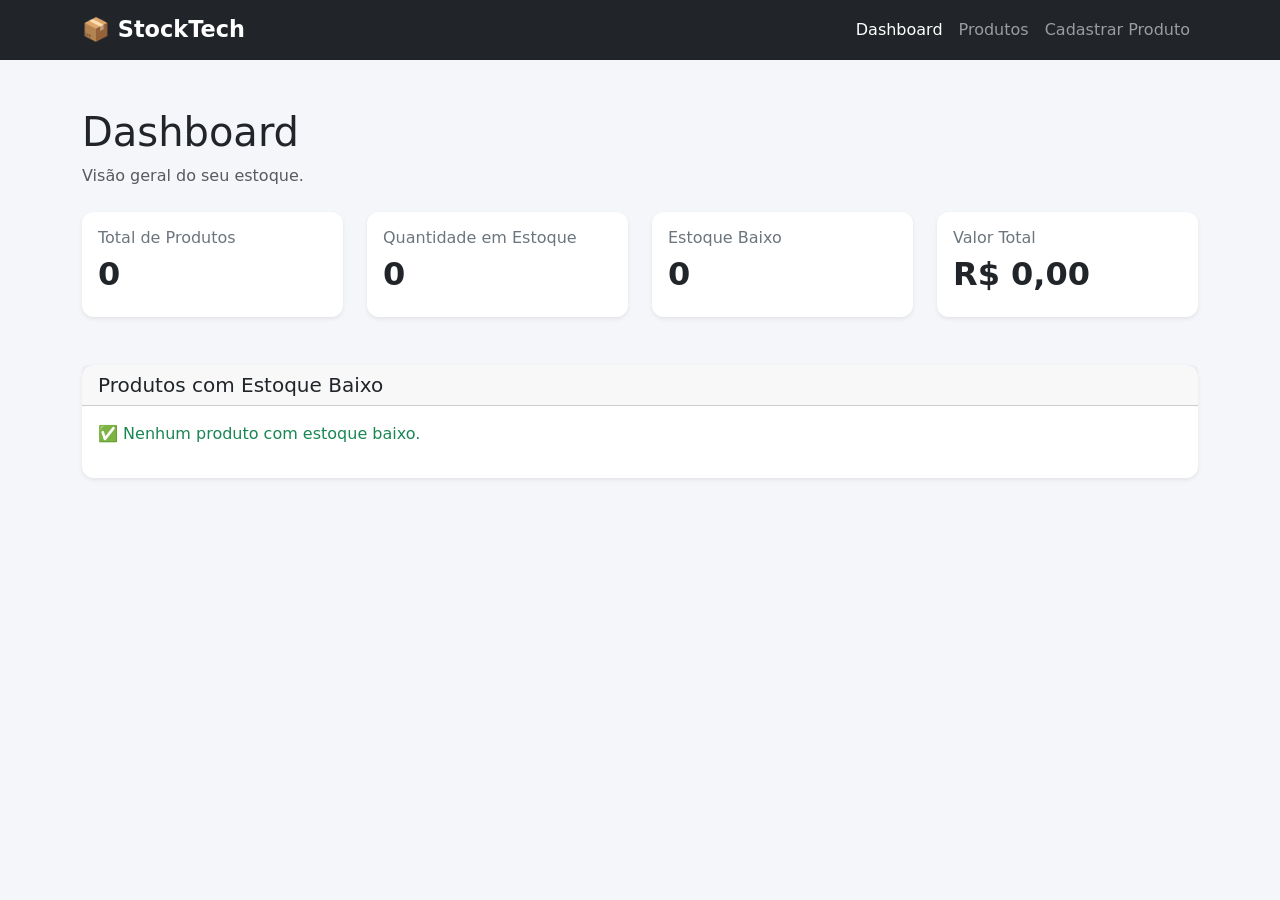
<file: index.html>
<!DOCTYPE html>
<html lang="pt-BR">
<head>
    <meta charset="UTF-8">
    <meta name="viewport" content="width=device-width, initial-scale=1.0">

    <title>StockTech - Dashboard</title>

    <link href="https://cdn.jsdelivr.net/npm/bootstrap@5.3.3/dist/css/bootstrap.min.css" rel="stylesheet">
    <link rel="stylesheet" href="css/style.css">
</head>

<body>

<nav class="navbar navbar-expand-lg navbar-dark bg-dark">
    <div class="container">
        <a class="navbar-brand fw-bold" href="index.html">
            📦 StockTech
        </a>

        <button class="navbar-toggler" type="button"
            data-bs-toggle="collapse"
            data-bs-target="#menu">
            <span class="navbar-toggler-icon"></span>
        </button>

        <div class="collapse navbar-collapse" id="menu">
            <ul class="navbar-nav ms-auto">

                <li class="nav-item">
                    <a class="nav-link active" href="index.html">
                        Dashboard
                    </a>
                </li>

                <li class="nav-item">
                    <a class="nav-link" href="produtos.html">
                        Produtos
                    </a>
                </li>

                <li class="nav-item">
                    <a class="nav-link" href="cadastro.html">
                        Cadastrar Produto
                    </a>
                </li>

            </ul>
        </div>
    </div>
</nav>


<main class="container py-5">

    <div class="mb-4">
        <h1>Dashboard</h1>
        <p class="text-muted">
            Visão geral do seu estoque.
        </p>
    </div>


    <div class="row g-4">

        <div class="col-md-3">
            <div class="card card-dashboard shadow-sm">
                <div class="card-body">

                    <h6>Total de Produtos</h6>

                    <h2 id="totalProdutos">
                        0
                    </h2>

                </div>
            </div>
        </div>


        <div class="col-md-3">
            <div class="card card-dashboard shadow-sm">
                <div class="card-body">

                    <h6>Quantidade em Estoque</h6>

                    <h2 id="quantidadeEstoque">
                        0
                    </h2>

                </div>
            </div>
        </div>


        <div class="col-md-3">
            <div class="card card-dashboard shadow-sm">
                <div class="card-body">

                    <h6>Estoque Baixo</h6>

                    <h2 id="estoqueBaixo">
                        0
                    </h2>

                </div>
            </div>
        </div>


        <div class="col-md-3">
            <div class="card card-dashboard shadow-sm">
                <div class="card-body">

                    <h6>Valor Total</h6>

                    <h2 id="valorTotal">
                        R$ 0,00
                    </h2>

                </div>
            </div>
        </div>

    </div>


    <div class="card shadow-sm mt-5">

        <div class="card-header">
            <h5 class="mb-0">
                Produtos com Estoque Baixo
            </h5>
        </div>

        <div class="card-body">

            <div id="listaEstoqueBaixo">

                <p class="text-muted">
                    Nenhum produto com estoque baixo.
                </p>

            </div>

        </div>

    </div>

</main>


<script src="js/script.js"></script>

<script src="https://cdn.jsdelivr.net/npm/bootstrap@5.3.3/dist/js/bootstrap.bundle.min.js"></script>

</body>
</html>
</file>
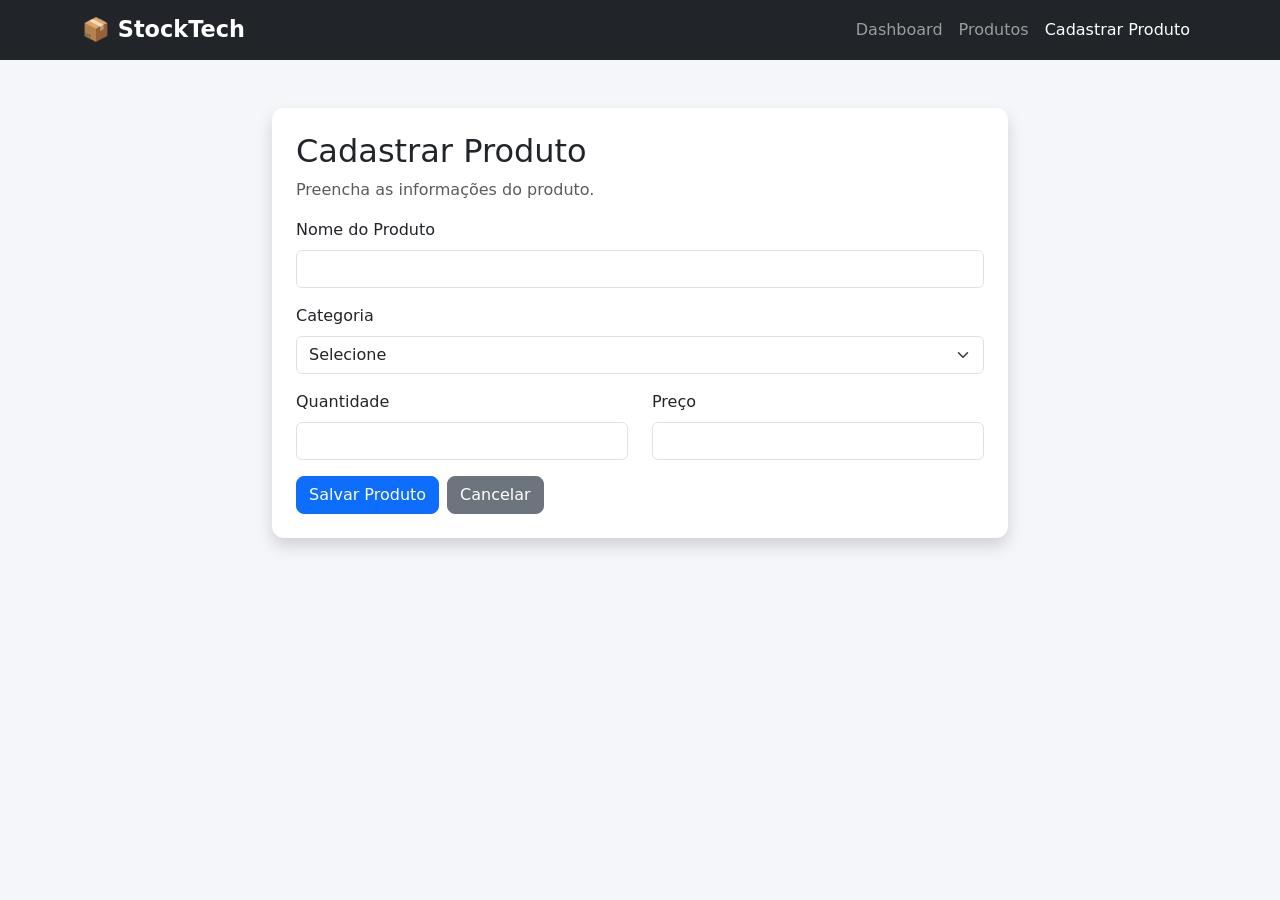
<file: cadastro.html>
<!DOCTYPE html>
<html lang="pt-BR">

<head>

    <meta charset="UTF-8">

    <meta name="viewport"
        content="width=device-width, initial-scale=1.0">

    <title>StockTech - Cadastro</title>

    <link href="https://cdn.jsdelivr.net/npm/bootstrap@5.3.3/dist/css/bootstrap.min.css"
        rel="stylesheet">

    <link rel="stylesheet"
        href="css/style.css">

</head>


<body>

<nav class="navbar navbar-expand-lg navbar-dark bg-dark">

    <div class="container">

        <a class="navbar-brand fw-bold"
            href="index.html">

            📦 StockTech

        </a>


        <button class="navbar-toggler"
            type="button"
            data-bs-toggle="collapse"
            data-bs-target="#menu">

            <span class="navbar-toggler-icon"></span>

        </button>


        <div class="collapse navbar-collapse"
            id="menu">

            <ul class="navbar-nav ms-auto">

                <li class="nav-item">

                    <a class="nav-link"
                        href="index.html">

                        Dashboard

                    </a>

                </li>


                <li class="nav-item">

                    <a class="nav-link"
                        href="produtos.html">

                        Produtos

                    </a>

                </li>


                <li class="nav-item">

                    <a class="nav-link active"
                        href="cadastro.html">

                        Cadastrar Produto

                    </a>

                </li>

            </ul>

        </div>

    </div>

</nav>


<main class="container py-5">

    <div class="row justify-content-center">

        <div class="col-md-8">

            <div class="card shadow">

                <div class="card-body p-4">

                    <h2 id="tituloFormulario">
                        Cadastrar Produto
                    </h2>

                    <p class="text-muted">
                        Preencha as informações do produto.
                    </p>


                    <form id="formProduto">


                        <div class="mb-3">

                            <label class="form-label">
                                Nome do Produto
                            </label>

                            <input
                                type="text"
                                id="nome"
                                class="form-control"
                                required
                            >

                        </div>


                        <div class="mb-3">

                            <label class="form-label">
                                Categoria
                            </label>

                            <select
                                id="categoria"
                                class="form-select"
                                required
                            >

                                <option value="">
                                    Selecione
                                </option>

                                <option value="Eletrônicos">
                                    Eletrônicos
                                </option>

                                <option value="Informática">
                                    Informática
                                </option>

                                <option value="Escritório">
                                    Escritório
                                </option>

                                <option value="Outros">
                                    Outros
                                </option>

                            </select>

                        </div>


                        <div class="row">

                            <div class="col-md-6 mb-3">

                                <label class="form-label">
                                    Quantidade
                                </label>

                                <input
                                    type="number"
                                    id="quantidade"
                                    class="form-control"
                                    min="0"
                                    required
                                >

                            </div>


                            <div class="col-md-6 mb-3">

                                <label class="form-label">
                                    Preço
                                </label>

                                <input
                                    type="number"
                                    id="preco"
                                    class="form-control"
                                    min="0"
                                    step="0.01"
                                    required
                                >

                            </div>

                        </div>


                        <div class="d-flex gap-2">

                            <button
                                type="submit"
                                class="btn btn-primary">

                                Salvar Produto

                            </button>


                            <a
                                href="produtos.html"
                                class="btn btn-secondary">

                                Cancelar

                            </a>

                        </div>

                    </form>

                </div>

            </div>

        </div>

    </div>

</main>


<script src="js/script.js"></script>

<script src="https://cdn.jsdelivr.net/npm/bootstrap@5.3.3/dist/js/bootstrap.bundle.min.js"></script>

</body>

</html>
</file>
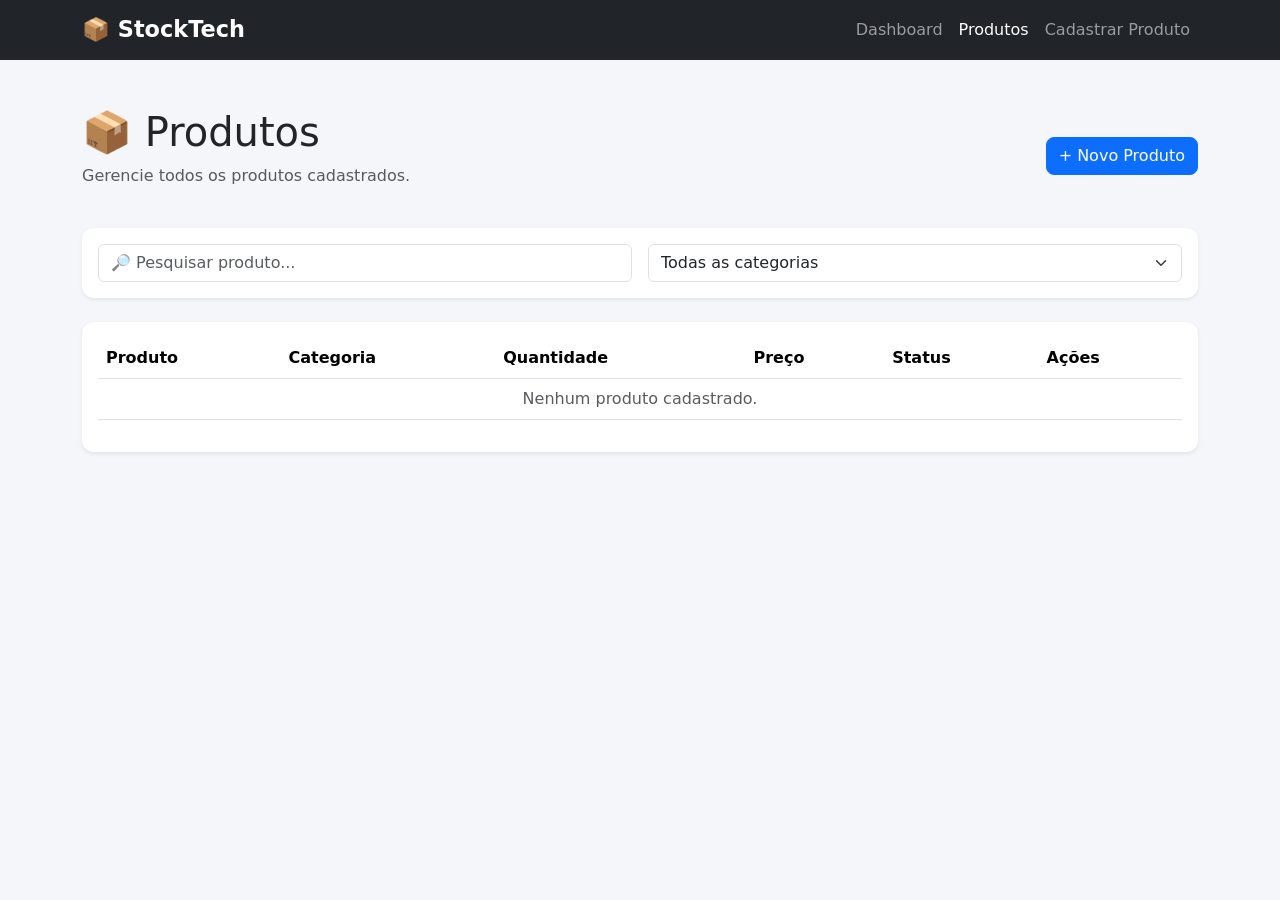
<file: produtos.html>
<!DOCTYPE html>
<html lang="pt-BR">

<head>
    <meta charset="UTF-8">
    <meta name="viewport" content="width=device-width, initial-scale=1.0">

    <title>StockTech - Produtos</title>

    <link
        href="https://cdn.jsdelivr.net/npm/bootstrap@5.3.3/dist/css/bootstrap.min.css"
        rel="stylesheet"
    >

    <link rel="stylesheet" href="css/style.css">
</head>

<body>

<nav class="navbar navbar-expand-lg navbar-dark bg-dark">

    <div class="container">

        <a class="navbar-brand fw-bold" href="index.html">
            📦 StockTech
        </a>

        <div class="navbar-nav ms-auto">

            <a class="nav-link" href="index.html">
                Dashboard
            </a>

            <a class="nav-link active" href="produtos.html">
                Produtos
            </a>

            <a class="nav-link" href="cadastro.html">
                Cadastrar Produto
            </a>

        </div>

    </div>

</nav>


<main class="container py-5">

    <div class="d-flex justify-content-between align-items-center mb-4">

        <div>
            <h1>📦 Produtos</h1>

            <p class="text-muted">
                Gerencie todos os produtos cadastrados.
            </p>
        </div>

        <a href="cadastro.html" class="btn btn-primary">
            + Novo Produto
        </a>

    </div>


    <div class="card shadow-sm mb-4">

        <div class="card-body">

            <div class="row g-3">

                <div class="col-md-6">

                    <input
                        type="text"
                        id="campoBusca"
                        class="form-control"
                        placeholder="🔎 Pesquisar produto..."
                    >

                </div>


                <div class="col-md-6">

                    <select
                        id="filtroCategoria"
                        class="form-select"
                    >

                        <option value="">
                            Todas as categorias
                        </option>

                        <option value="Eletrônicos">
                            Eletrônicos
                        </option>

                        <option value="Informática">
                            Informática
                        </option>

                        <option value="Escritório">
                            Escritório
                        </option>

                        <option value="Outros">
                            Outros
                        </option>

                    </select>

                </div>

            </div>

        </div>

    </div>


    <div class="card shadow-sm">

        <div class="card-body">

            <div class="table-responsive">

                <table class="table table-hover align-middle">

                    <thead>

                        <tr>
                            <th>Produto</th>
                            <th>Categoria</th>
                            <th>Quantidade</th>
                            <th>Preço</th>
                            <th>Status</th>
                            <th>Ações</th>
                        </tr>

                    </thead>


                    <tbody id="listaProdutos">

                    </tbody>

                </table>

            </div>

        </div>

    </div>

</main>


<script src="js/script.js"></script>

</body>
</html>
</file>
<file: css/style.css>
body {
    background-color: #f5f6fa;
}

.card-dashboard {
    border: none;
    transition: 0.3s;
}

.card-dashboard:hover {
    transform: translateY(-5px);
}

.card-dashboard h6 {
    color: #6c757d;
}

.card-dashboard h2 {
    font-weight: bold;
}

.navbar-brand {
    font-size: 1.4rem;
}

table {
    background-color: white;
}

.card {
    border: none;
    border-radius: 12px;
}

.btn {
    border-radius: 8px;
}
</file>
